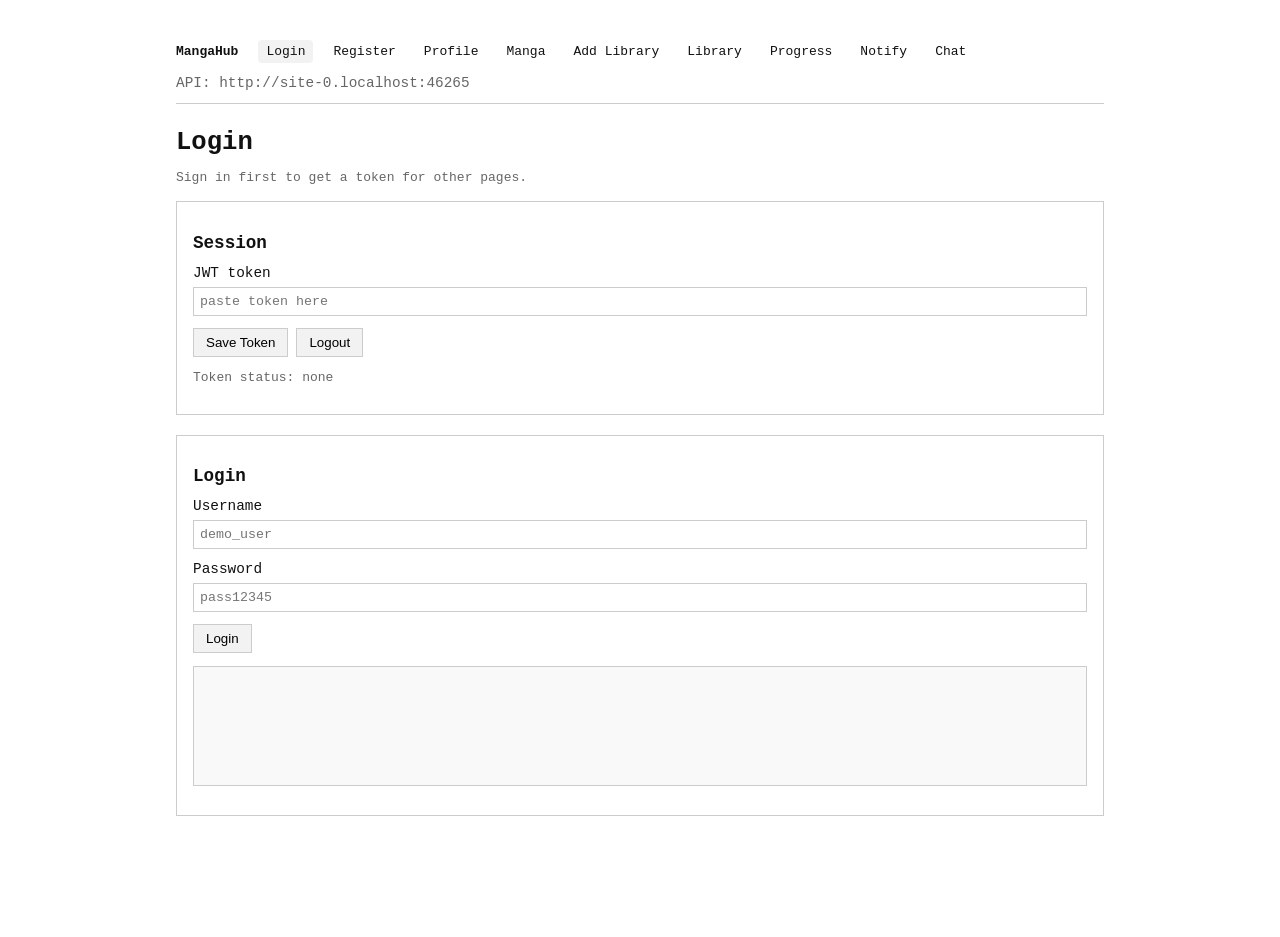
<file: web/index.html>
<!doctype html>
<!DOCTYPE html>
<html lang="en">
  <head>
    <meta charset="UTF-8" />
    <meta name="viewport" content="width=device-width, initial-scale=1" />
    <title>MangaHub - Login</title>
    <link rel="stylesheet" href="styles.css" />
  </head>
  <body>
    <nav>
      <span class="brand">MangaHub</span>
      <a href="index.html" class="active">Login</a>
      <a href="register.html">Register</a>
      <a href="profile.html">Profile</a>
      <a href="manga.html">Manga</a>
      <a href="library-add.html">Add Library</a>
      <a href="library-list.html">Library</a>
      <a href="progress.html">Progress</a>
      <a href="notify.html">Notify</a>
      <a href="chat.html">Chat</a>
      <span class="api-base">API: <span id="api-base"></span></span>
    </nav>

    <header class="page-title">
      <h1>Login</h1>
      <p class="muted">Sign in first to get a token for other pages.</p>
    </header>

    <section class="panel">
      <h2>Session</h2>
      <div class="field">
        <label for="token">JWT token</label>
        <input id="token" type="text" placeholder="paste token here" />
      </div>
      <div class="row">
        <button id="btn-set-token">Save Token</button>
        <button id="btn-logout">Logout</button>
      </div>
      <p class="muted">Token status: <span id="token-short">none</span></p>
    </section>

    <section class="panel">
      <h2>Login</h2>
      <div class="field">
        <label for="login-username">Username</label>
        <input id="login-username" type="text" placeholder="demo_user" />
      </div>
      <div class="field">
        <label for="login-password">Password</label>
        <input id="login-password" type="password" placeholder="pass12345" />
      </div>
      <div class="row">
        <button id="btn-login">Login</button>
      </div>
      <pre id="login-log" class="log"></pre>
    </section>

    <script src="app.js"></script>
  </body>
</html>
<script>
      const logout = () => {
        state.token = "";
        localStorage.removeItem("mh_token");
        if (state.ws) {
          state.ws.close();
          state.ws = null;
        }
        showView("auth");
      };

      document
        .getElementById("tab-login")
        .addEventListener("click", () => setMode("login"));
      document
        .getElementById("tab-register")
        .addEventListener("click", () => setMode("register"));
      document
        .getElementById("auth-submit")
        .addEventListener("click", handleAuth);
      document
        .getElementById("btn-search")
        .addEventListener("click", loadManga);
      document.getElementById("btn-logout").addEventListener("click", logout);
      document
        .getElementById("btn-refresh-library")
        .addEventListener("click", loadLibrary);
      document
        .getElementById("btn-connect")
        .addEventListener("click", () => connectChat(""));
      document.getElementById("btn-send").addEventListener("click", sendChat);
      document
        .getElementById("chat-message")
        .addEventListener("keydown", (event) => {
          if (event.key === "Enter") {
            sendChat();
          }
        });

      setMode("login");
      if (state.token) {
        showView("dashboard");
      }
    </script>
  </body>
</html>
</file>
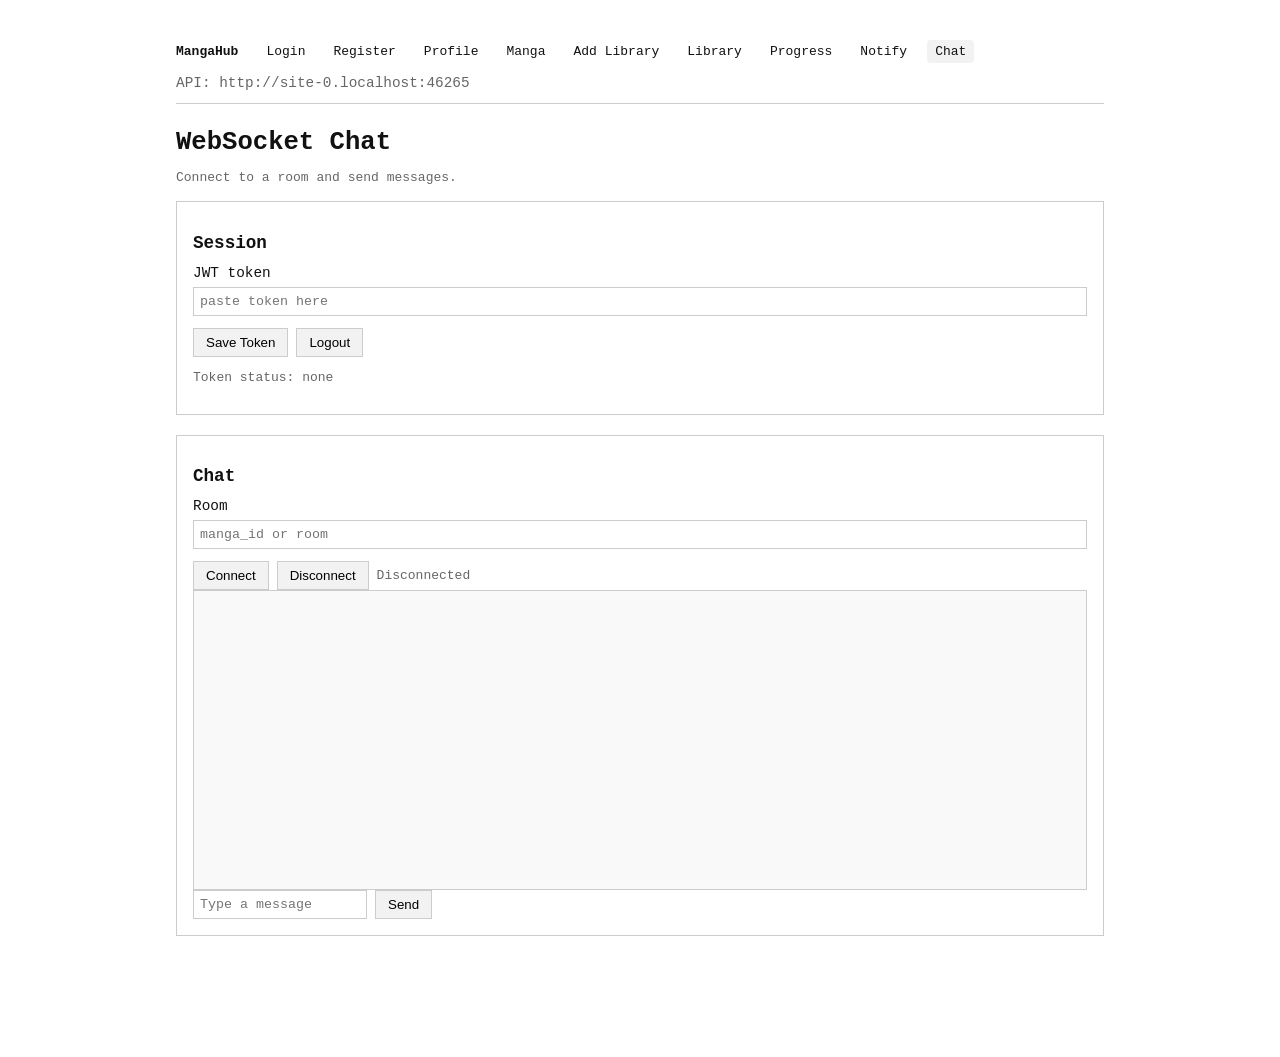
<file: web/chat.html>
<!doctype html>
<html lang="en">
  <head>
    <meta charset="UTF-8" />
    <meta name="viewport" content="width=device-width, initial-scale=1" />
    <title>MangaHub - Chat</title>
    <link rel="stylesheet" href="styles.css" />
  </head>
  <body>
    <nav>
      <span class="brand">MangaHub</span>
      <a href="index.html">Login</a>
      <a href="register.html">Register</a>
      <a href="profile.html">Profile</a>
      <a href="manga.html">Manga</a>
      <a href="library-add.html">Add Library</a>
      <a href="library-list.html">Library</a>
      <a href="progress.html">Progress</a>
      <a href="notify.html">Notify</a>
      <a href="chat.html" class="active">Chat</a>
      <span class="api-base">API: <span id="api-base"></span></span>
    </nav>

    <header class="page-title">
      <h1>WebSocket Chat</h1>
      <p class="muted">Connect to a room and send messages.</p>
    </header>

    <section class="panel">
      <h2>Session</h2>
      <div class="field">
        <label for="token">JWT token</label>
        <input id="token" type="text" placeholder="paste token here" />
      </div>
      <div class="row">
        <button id="btn-set-token">Save Token</button>
        <button id="btn-logout">Logout</button>
      </div>
      <p class="muted">Token status: <span id="token-short">none</span></p>
    </section>

    <section class="panel">
      <h2>Chat</h2>
      <div class="field">
        <label for="chat-room">Room</label>
        <input id="chat-room" type="text" placeholder="manga_id or room" />
      </div>
      <div class="row">
        <button id="btn-connect">Connect</button>
        <button id="btn-disconnect">Disconnect</button>
        <span id="chat-status" class="muted">Disconnected</span>
      </div>
      <div id="chat-log" class="log chat-log"></div>
      <div class="row">
        <input id="chat-message" type="text" placeholder="Type a message" />
        <button id="btn-send">Send</button>
      </div>
    </section>

    <script src="app.js"></script>
  </body>
</html>
</file>
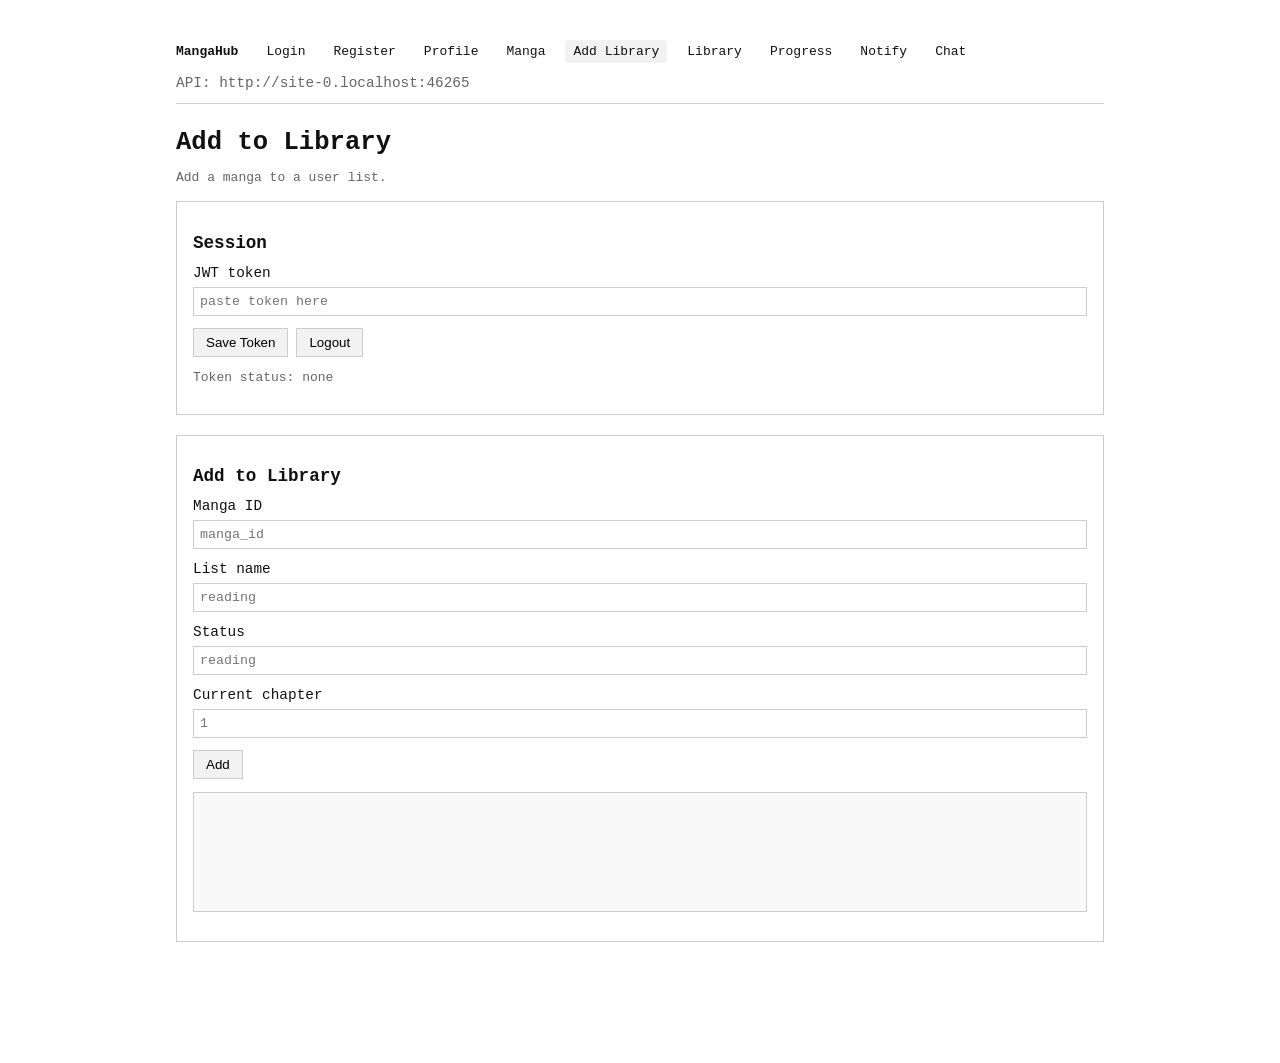
<file: web/library-add.html>
<!doctype html>
<html lang="en">
  <head>
    <meta charset="UTF-8" />
    <meta name="viewport" content="width=device-width, initial-scale=1" />
    <title>MangaHub - Add Library</title>
    <link rel="stylesheet" href="styles.css" />
  </head>
  <body>
    <nav>
      <span class="brand">MangaHub</span>
      <a href="index.html">Login</a>
      <a href="register.html">Register</a>
      <a href="profile.html">Profile</a>
      <a href="manga.html">Manga</a>
      <a href="library-add.html" class="active">Add Library</a>
      <a href="library-list.html">Library</a>
      <a href="progress.html">Progress</a>
      <a href="notify.html">Notify</a>
      <a href="chat.html">Chat</a>
      <span class="api-base">API: <span id="api-base"></span></span>
    </nav>

    <header class="page-title">
      <h1>Add to Library</h1>
      <p class="muted">Add a manga to a user list.</p>
    </header>

    <section class="panel">
      <h2>Session</h2>
      <div class="field">
        <label for="token">JWT token</label>
        <input id="token" type="text" placeholder="paste token here" />
      </div>
      <div class="row">
        <button id="btn-set-token">Save Token</button>
        <button id="btn-logout">Logout</button>
      </div>
      <p class="muted">Token status: <span id="token-short">none</span></p>
    </section>

    <section class="panel">
      <h2>Add to Library</h2>
      <div class="field">
        <label for="libadd-manga">Manga ID</label>
        <input id="libadd-manga" type="text" placeholder="manga_id" />
      </div>
      <div class="field">
        <label for="libadd-list">List name</label>
        <input id="libadd-list" type="text" placeholder="reading" />
      </div>
      <div class="field">
        <label for="libadd-status">Status</label>
        <input id="libadd-status" type="text" placeholder="reading" />
      </div>
      <div class="field">
        <label for="libadd-chapter">Current chapter</label>
        <input id="libadd-chapter" type="number" min="0" placeholder="1" />
      </div>
      <div class="row">
        <button id="btn-libadd">Add</button>
      </div>
      <pre id="libadd-log" class="log"></pre>
    </section>

    <script src="app.js"></script>
  </body>
</html>
</file>
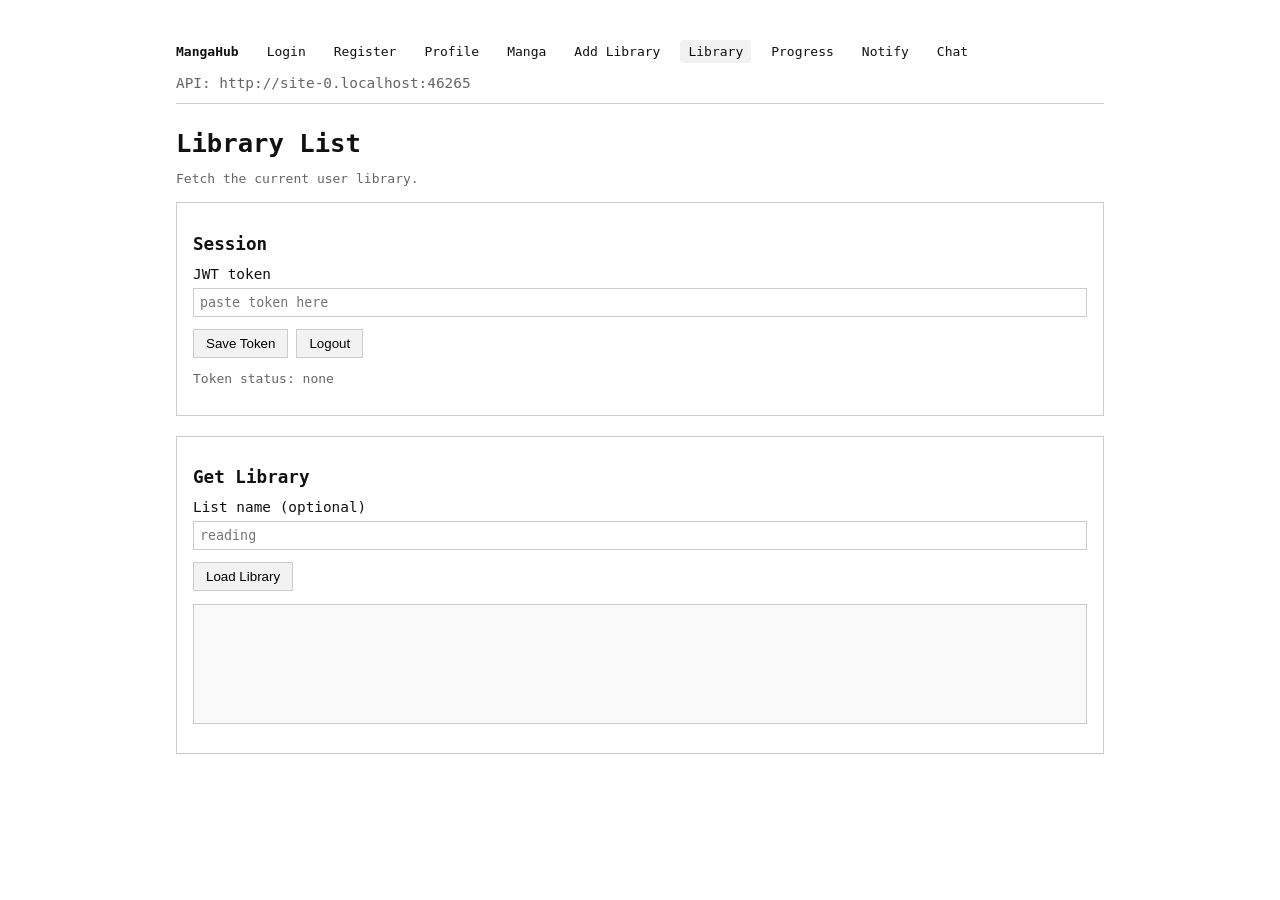
<file: web/library-list.html>
<!doctype html>
<html lang="en">
  <head>
    <meta charset="UTF-8" />
    <meta name="viewport" content="width=device-width, initial-scale=1" />
    <title>MangaHub - Library List</title>
    <link rel="stylesheet" href="styles.css" />
  </head>
  <body>
    <nav>
      <span class="brand">MangaHub</span>
      <a href="index.html">Login</a>
      <a href="register.html">Register</a>
      <a href="profile.html">Profile</a>
      <a href="manga.html">Manga</a>
      <a href="library-add.html">Add Library</a>
      <a href="library-list.html" class="active">Library</a>
      <a href="progress.html">Progress</a>
      <a href="notify.html">Notify</a>
      <a href="chat.html">Chat</a>
      <span class="api-base">API: <span id="api-base"></span></span>
    </nav>

    <header class="page-title">
      <h1>Library List</h1>
      <p class="muted">Fetch the current user library.</p>
    </header>

    <section class="panel">
      <h2>Session</h2>
      <div class="field">
        <label for="token">JWT token</label>
        <input id="token" type="text" placeholder="paste token here" />
      </div>
      <div class="row">
        <button id="btn-set-token">Save Token</button>
        <button id="btn-logout">Logout</button>
      </div>
      <p class="muted">Token status: <span id="token-short">none</span></p>
    </section>

    <section class="panel">
      <h2>Get Library</h2>
      <div class="field">
        <label for="liblist-name">List name (optional)</label>
        <input id="liblist-name" type="text" placeholder="reading" />
      </div>
      <div class="row">
        <button id="btn-liblist">Load Library</button>
      </div>
      <pre id="liblist-log" class="log"></pre>
    </section>

    <script src="app.js"></script>
  </body>
</html>
</file>
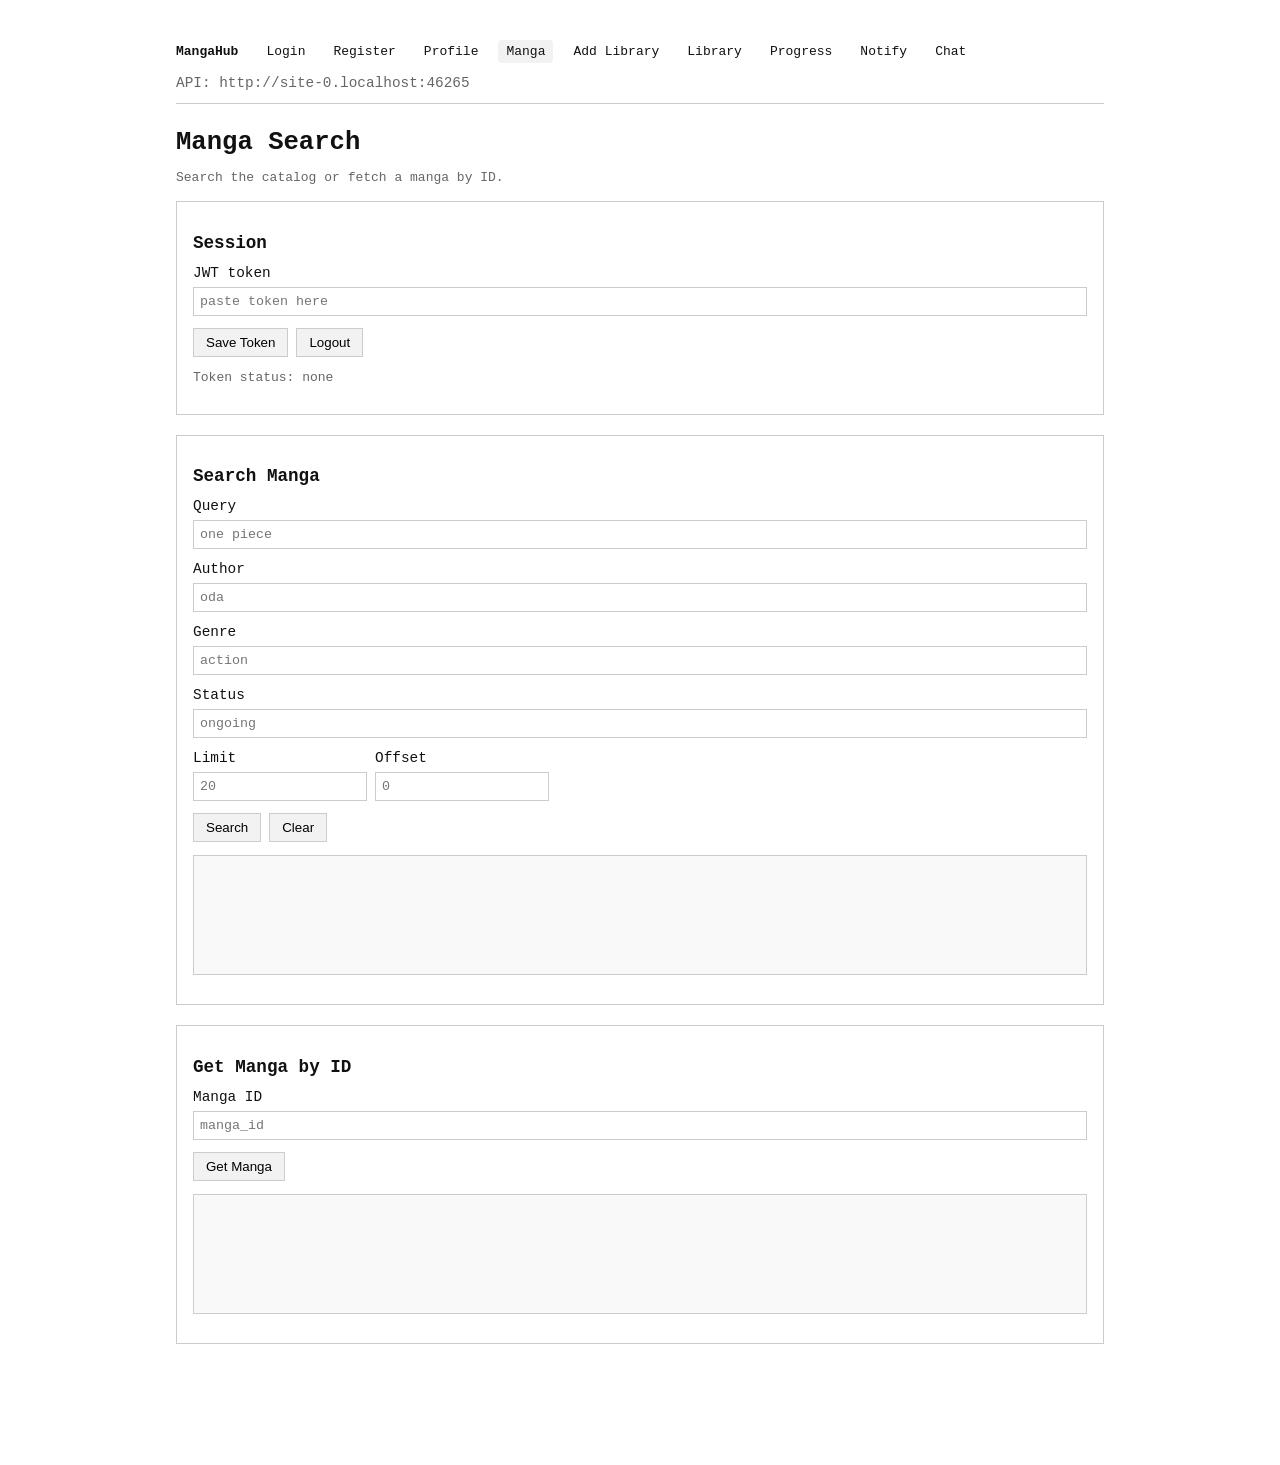
<file: web/manga.html>
<!doctype html>
<html lang="en">
  <head>
    <meta charset="UTF-8" />
    <meta name="viewport" content="width=device-width, initial-scale=1" />
    <title>MangaHub - Manga Search</title>
    <link rel="stylesheet" href="styles.css" />
  </head>
  <body>
    <nav>
      <span class="brand">MangaHub</span>
      <a href="index.html">Login</a>
      <a href="register.html">Register</a>
      <a href="profile.html">Profile</a>
      <a href="manga.html" class="active">Manga</a>
      <a href="library-add.html">Add Library</a>
      <a href="library-list.html">Library</a>
      <a href="progress.html">Progress</a>
      <a href="notify.html">Notify</a>
      <a href="chat.html">Chat</a>
      <span class="api-base">API: <span id="api-base"></span></span>
    </nav>

    <header class="page-title">
      <h1>Manga Search</h1>
      <p class="muted">Search the catalog or fetch a manga by ID.</p>
    </header>

    <section class="panel">
      <h2>Session</h2>
      <div class="field">
        <label for="token">JWT token</label>
        <input id="token" type="text" placeholder="paste token here" />
      </div>
      <div class="row">
        <button id="btn-set-token">Save Token</button>
        <button id="btn-logout">Logout</button>
      </div>
      <p class="muted">Token status: <span id="token-short">none</span></p>
    </section>

    <section class="panel">
      <h2>Search Manga</h2>
      <div class="field">
        <label for="search-query">Query</label>
        <input id="search-query" type="text" placeholder="one piece" />
      </div>
      <div class="field">
        <label for="search-author">Author</label>
        <input id="search-author" type="text" placeholder="oda" />
      </div>
      <div class="field">
        <label for="search-genre">Genre</label>
        <input id="search-genre" type="text" placeholder="action" />
      </div>
      <div class="field">
        <label for="search-status">Status</label>
        <input id="search-status" type="text" placeholder="ongoing" />
      </div>
      <div class="row">
        <div class="field">
          <label for="search-limit">Limit</label>
          <input id="search-limit" type="number" min="1" placeholder="20" />
        </div>
        <div class="field">
          <label for="search-offset">Offset</label>
          <input id="search-offset" type="number" min="0" placeholder="0" />
        </div>
      </div>
      <div class="row">
        <button id="btn-search">Search</button>
        <button id="btn-clear">Clear</button>
      </div>
      <pre id="search-log" class="log"></pre>
    </section>

    <section class="panel">
      <h2>Get Manga by ID</h2>
      <div class="field">
        <label for="manga-id">Manga ID</label>
        <input id="manga-id" type="text" placeholder="manga_id" />
      </div>
      <div class="row">
        <button id="btn-get-manga">Get Manga</button>
      </div>
      <pre id="manga-log" class="log"></pre>
    </section>

    <script src="app.js"></script>
  </body>
</html>
</file>
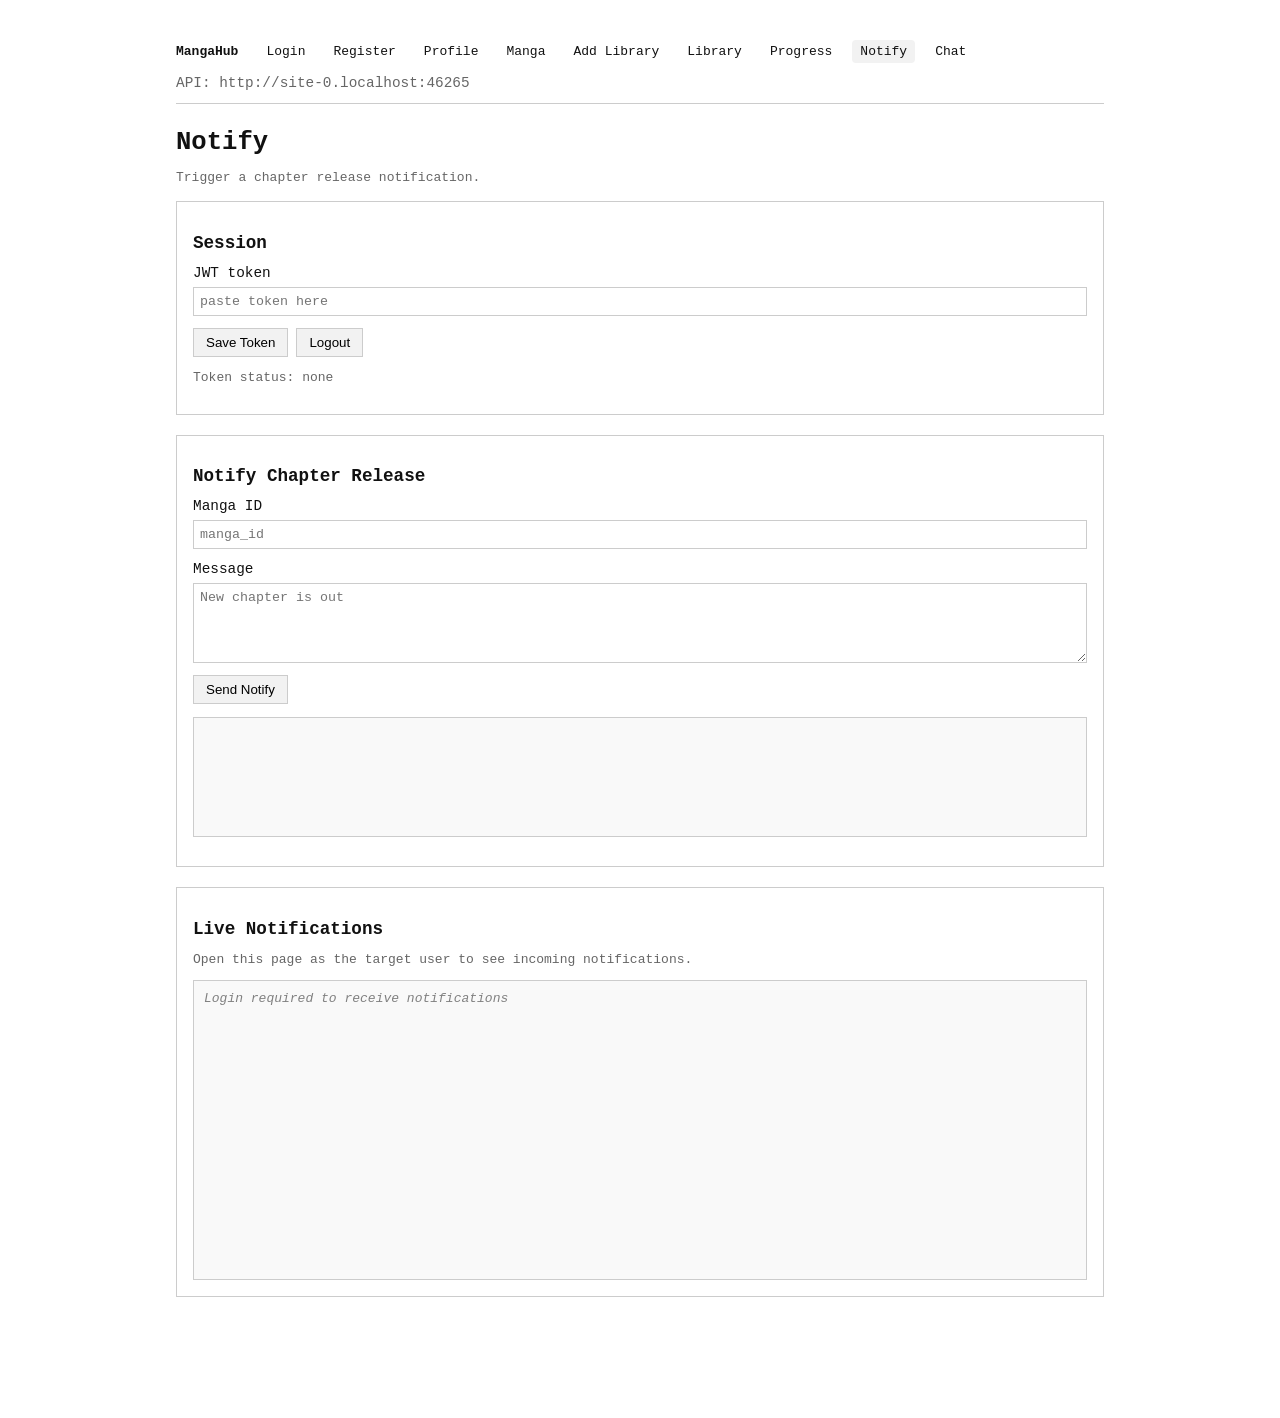
<file: web/notify.html>
<!doctype html>
<html lang="en">
  <head>
    <meta charset="UTF-8" />
    <meta name="viewport" content="width=device-width, initial-scale=1" />
    <title>MangaHub - Notify</title>
    <link rel="stylesheet" href="styles.css" />
  </head>
  <body>
    <nav>
      <span class="brand">MangaHub</span>
      <a href="index.html">Login</a>
      <a href="register.html">Register</a>
      <a href="profile.html">Profile</a>
      <a href="manga.html">Manga</a>
      <a href="library-add.html">Add Library</a>
      <a href="library-list.html">Library</a>
      <a href="progress.html">Progress</a>
      <a href="notify.html" class="active">Notify</a>
      <a href="chat.html">Chat</a>
      <span class="api-base">API: <span id="api-base"></span></span>
    </nav>

    <header class="page-title">
      <h1>Notify</h1>
      <p class="muted">Trigger a chapter release notification.</p>
    </header>

    <section class="panel">
      <h2>Session</h2>
      <div class="field">
        <label for="token">JWT token</label>
        <input id="token" type="text" placeholder="paste token here" />
      </div>
      <div class="row">
        <button id="btn-set-token">Save Token</button>
        <button id="btn-logout">Logout</button>
      </div>
      <p class="muted">Token status: <span id="token-short">none</span></p>
    </section>

    <section class="panel">
      <h2>Notify Chapter Release</h2>
      <div class="field">
        <label for="notify-manga">Manga ID</label>
        <input id="notify-manga" type="text" placeholder="manga_id" />
      </div>
      <div class="field">
        <label for="notify-message">Message</label>
        <textarea
          id="notify-message"
          placeholder="New chapter is out"
        ></textarea>
      </div>
      <div class="row">
        <button id="btn-notify">Send Notify</button>
      </div>
      <pre id="notify-log" class="log"></pre>
    </section>

    <section class="panel">
      <h2>Live Notifications</h2>
      <p class="muted">
        Open this page as the target user to see incoming notifications.
      </p>
      <div id="notification-stream" class="log chat-log"></div>
    </section>

    <script src="app.js"></script>
  </body>
</html>
</file>
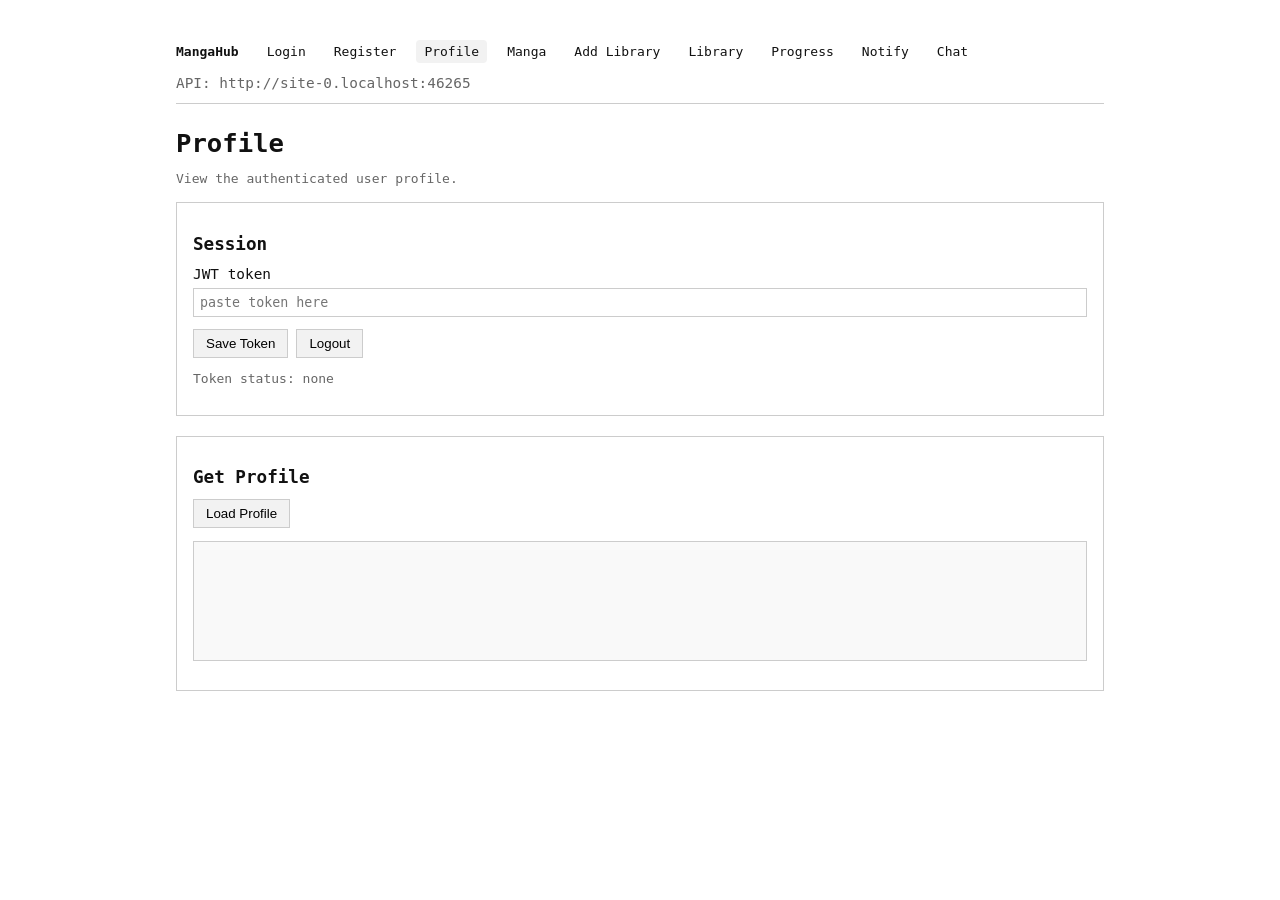
<file: web/profile.html>
<!doctype html>
<html lang="en">
  <head>
    <meta charset="UTF-8" />
    <meta name="viewport" content="width=device-width, initial-scale=1" />
    <title>MangaHub - Profile</title>
    <link rel="stylesheet" href="styles.css" />
  </head>
  <body>
    <nav>
      <span class="brand">MangaHub</span>
      <a href="index.html">Login</a>
      <a href="register.html">Register</a>
      <a href="profile.html" class="active">Profile</a>
      <a href="manga.html">Manga</a>
      <a href="library-add.html">Add Library</a>
      <a href="library-list.html">Library</a>
      <a href="progress.html">Progress</a>
      <a href="notify.html">Notify</a>
      <a href="chat.html">Chat</a>
      <span class="api-base">API: <span id="api-base"></span></span>
    </nav>

    <header class="page-title">
      <h1>Profile</h1>
      <p class="muted">View the authenticated user profile.</p>
    </header>

    <section class="panel">
      <h2>Session</h2>
      <div class="field">
        <label for="token">JWT token</label>
        <input id="token" type="text" placeholder="paste token here" />
      </div>
      <div class="row">
        <button id="btn-set-token">Save Token</button>
        <button id="btn-logout">Logout</button>
      </div>
      <p class="muted">Token status: <span id="token-short">none</span></p>
    </section>

    <section class="panel">
      <h2>Get Profile</h2>
      <div class="row">
        <button id="btn-profile">Load Profile</button>
      </div>
      <pre id="profile-log" class="log"></pre>
    </section>

    <script src="app.js"></script>
  </body>
</html>
</file>
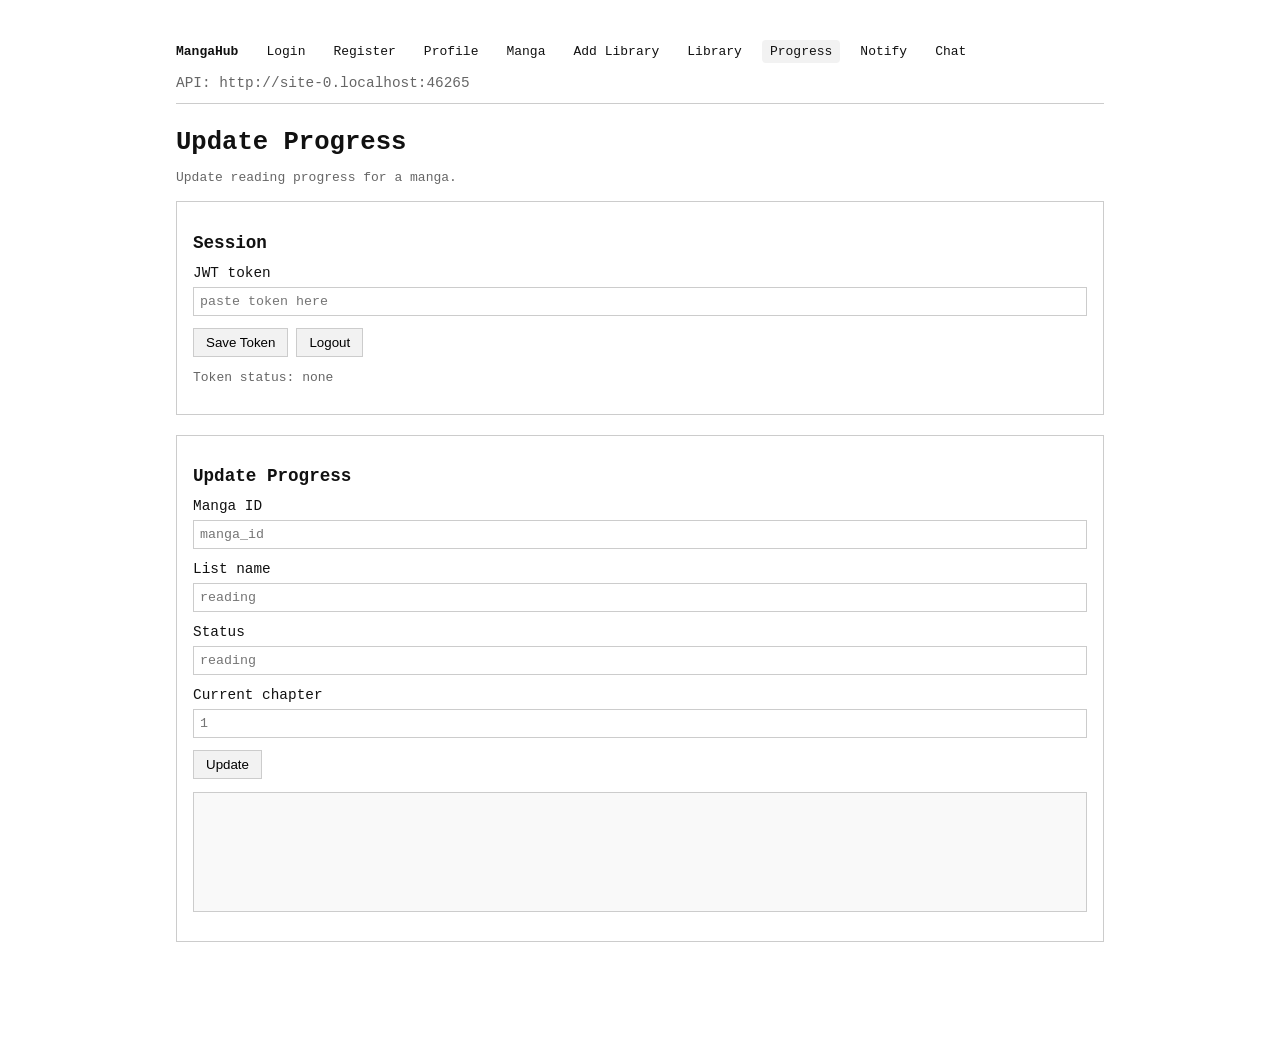
<file: web/progress.html>
<!doctype html>
<html lang="en">
  <head>
    <meta charset="UTF-8" />
    <meta name="viewport" content="width=device-width, initial-scale=1" />
    <title>MangaHub - Progress</title>
    <link rel="stylesheet" href="styles.css" />
  </head>
  <body>
    <nav>
      <span class="brand">MangaHub</span>
      <a href="index.html">Login</a>
      <a href="register.html">Register</a>
      <a href="profile.html">Profile</a>
      <a href="manga.html">Manga</a>
      <a href="library-add.html">Add Library</a>
      <a href="library-list.html">Library</a>
      <a href="progress.html" class="active">Progress</a>
      <a href="notify.html">Notify</a>
      <a href="chat.html">Chat</a>
      <span class="api-base">API: <span id="api-base"></span></span>
    </nav>

    <header class="page-title">
      <h1>Update Progress</h1>
      <p class="muted">Update reading progress for a manga.</p>
    </header>

    <section class="panel">
      <h2>Session</h2>
      <div class="field">
        <label for="token">JWT token</label>
        <input id="token" type="text" placeholder="paste token here" />
      </div>
      <div class="row">
        <button id="btn-set-token">Save Token</button>
        <button id="btn-logout">Logout</button>
      </div>
      <p class="muted">Token status: <span id="token-short">none</span></p>
    </section>

    <section class="panel">
      <h2>Update Progress</h2>
      <div class="field">
        <label for="progress-manga">Manga ID</label>
        <input id="progress-manga" type="text" placeholder="manga_id" />
      </div>
      <div class="field">
        <label for="progress-list">List name</label>
        <input id="progress-list" type="text" placeholder="reading" />
      </div>
      <div class="field">
        <label for="progress-status">Status</label>
        <input id="progress-status" type="text" placeholder="reading" />
      </div>
      <div class="field">
        <label for="progress-chapter">Current chapter</label>
        <input id="progress-chapter" type="number" min="0" placeholder="1" />
      </div>
      <div class="row">
        <button id="btn-progress">Update</button>
      </div>
      <pre id="progress-log" class="log"></pre>
    </section>

    <script src="app.js"></script>
  </body>
</html>
</file>
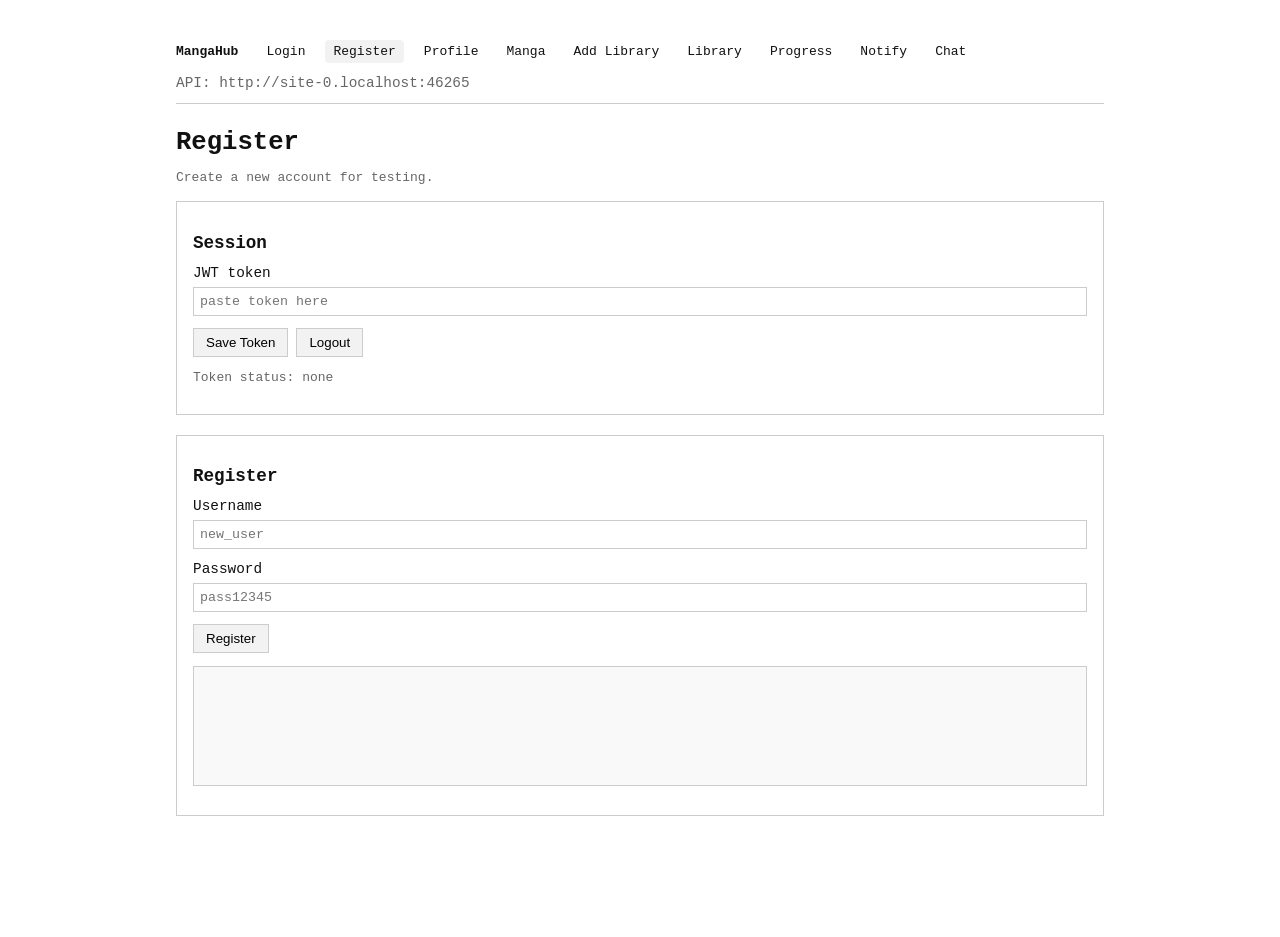
<file: web/register.html>
<!doctype html>
<html lang="en">
  <head>
    <meta charset="UTF-8" />
    <meta name="viewport" content="width=device-width, initial-scale=1" />
    <title>MangaHub - Register</title>
    <link rel="stylesheet" href="styles.css" />
  </head>
  <body>
    <nav>
      <span class="brand">MangaHub</span>
      <a href="index.html">Login</a>
      <a href="register.html" class="active">Register</a>
      <a href="profile.html">Profile</a>
      <a href="manga.html">Manga</a>
      <a href="library-add.html">Add Library</a>
      <a href="library-list.html">Library</a>
      <a href="progress.html">Progress</a>
      <a href="notify.html">Notify</a>
      <a href="chat.html">Chat</a>
      <span class="api-base">API: <span id="api-base"></span></span>
    </nav>

    <header class="page-title">
      <h1>Register</h1>
      <p class="muted">Create a new account for testing.</p>
    </header>

    <section class="panel">
      <h2>Session</h2>
      <div class="field">
        <label for="token">JWT token</label>
        <input id="token" type="text" placeholder="paste token here" />
      </div>
      <div class="row">
        <button id="btn-set-token">Save Token</button>
        <button id="btn-logout">Logout</button>
      </div>
      <p class="muted">Token status: <span id="token-short">none</span></p>
    </section>

    <section class="panel">
      <h2>Register</h2>
      <div class="field">
        <label for="register-username">Username</label>
        <input id="register-username" type="text" placeholder="new_user" />
      </div>
      <div class="field">
        <label for="register-password">Password</label>
        <input id="register-password" type="password" placeholder="pass12345" />
      </div>
      <div class="row">
        <button id="btn-register">Register</button>
      </div>
      <pre id="register-log" class="log"></pre>
    </section>

    <script src="app.js"></script>
  </body>
</html>
</file>
<file: web/styles.css>
:root {
  --border: #ccc;
  --bg: #fff;
  --muted: #666;
  --accent: #0a7;
  --soft: #f9f9f9;
}

* {
  box-sizing: border-box;
}

body {
  font-family: monospace;
  background: var(--bg);
  color: #111;
  max-width: 960px;
  margin: 40px auto;
  padding: 0 16px 60px;
}

nav {
  display: flex;
  flex-wrap: wrap;
  align-items: center;
  gap: 12px;
  border-bottom: 1px solid var(--border);
  padding-bottom: 12px;
  margin-bottom: 24px;
}

nav a {
  color: #111;
  text-decoration: none;
  padding: 4px 8px;
  border-radius: 4px;
}

nav a.active {
  background: #f2f2f2;
}

.brand {
  font-weight: 700;
  margin-right: 8px;
}

.api-base {
  color: var(--muted);
  font-size: 0.9rem;
}

.page-title {
  margin-bottom: 16px;
}

.page-title h1 {
  font-size: 1.6rem;
  margin-bottom: 6px;
}

.muted {
  color: var(--muted);
}

.panel {
  border: 1px solid var(--border);
  padding: 16px;
  margin-bottom: 20px;
  background: var(--bg);
}

.panel h2 {
  margin-bottom: 12px;
  font-size: 1.1rem;
}

.field {
  display: flex;
  flex-direction: column;
  gap: 6px;
  margin-bottom: 12px;
}

label {
  font-size: 0.9rem;
}

input,
select,
textarea {
  border: 1px solid var(--border);
  padding: 6px;
  font-family: inherit;
}

textarea {
  min-height: 80px;
  resize: vertical;
}

.row {
  display: flex;
  flex-wrap: wrap;
  gap: 8px;
  align-items: center;
}

button {
  padding: 6px 12px;
  border: 1px solid var(--border);
  background: #f2f2f2;
  cursor: pointer;
}

.log {
  border: 1px solid var(--border);
  padding: 10px;
  background: var(--soft);
  min-height: 120px;
  white-space: pre-wrap;
  overflow-y: auto;
}

.chat-log {
  height: 300px;
}

.sent {
  color: blue;
}

.received {
  color: green;
}

.system {
  color: gray;
  font-style: italic;
}
</file>
